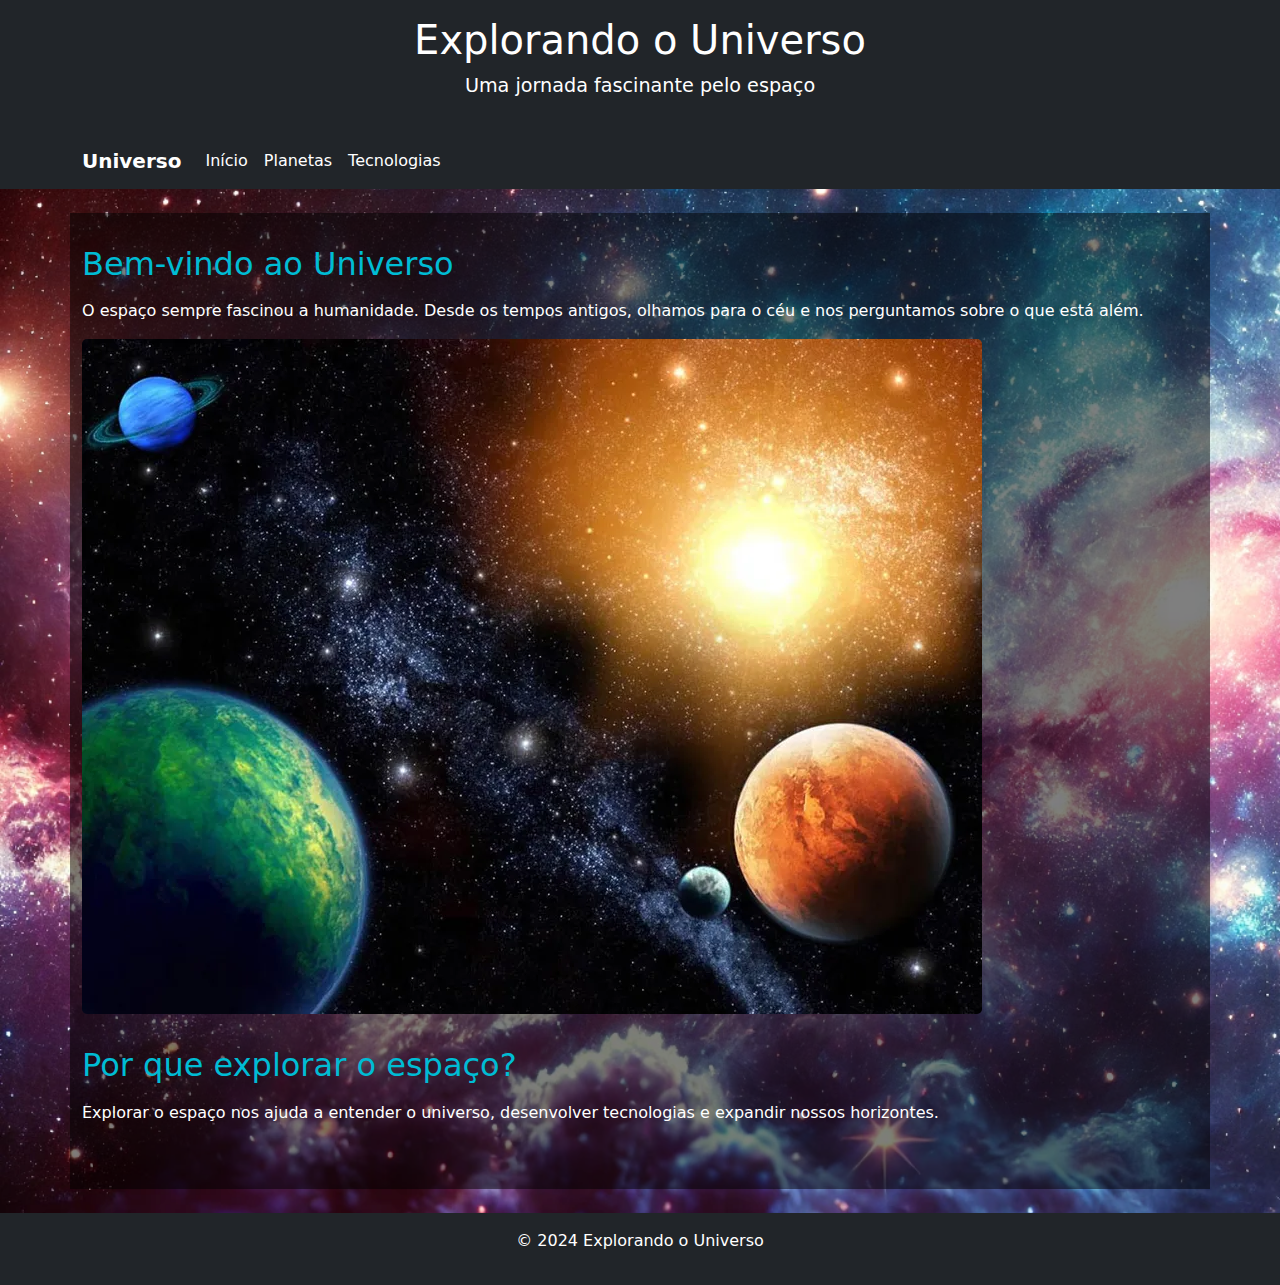
<file: index.html>
<!DOCTYPE html>
<html lang="en">
<head>
    <meta charset="UTF-8">
    <meta name="viewport" content="width=device-width, initial-scale=1.0">
    <title>Explorando o Universo</title>
    <link rel="stylesheet" href="/styles/style.css">
    <link href="https://cdn.jsdelivr.net/npm/bootstrap@5.3.0-alpha1/dist/css/bootstrap.min.css" rel="stylesheet">
</head>
<body>
    <header class="bg-dark text-white text-center py-3">
        <h1>Explorando o Universo</h1>
        <p>Uma jornada fascinante pelo espaço</p>
    </header>
    <nav class="navbar navbar-expand-lg navbar-dark bg-dark">
        <div class="container">
            <a class="navbar-brand" href="#">Universo</a>
            <button class="navbar-toggler" type="button" data-bs-toggle="collapse" data-bs-target="#navbarNav">
                <span class="navbar-toggler-icon"></span>
            </button>
            <div class="collapse navbar-collapse" id="navbarNav">
                <ul class="navbar-nav">
                    <li class="nav-item"><a class="nav-link" href="index.html">Início</a></li>
                    <li class="nav-item"><a class="nav-link" href="planets.html">Planetas</a></li>
                    <li class="nav-item"><a class="nav-link" href="technology.html">Tecnologias</a></li>
                </ul>
            </div>
        </div>
    </nav>
    <main class="container my-4">
        <section>
            <h2>Bem-vindo ao Universo</h2>
            <p>O espaço sempre fascinou a humanidade. Desde os tempos antigos, olhamos para o céu e nos perguntamos sobre o que está além.</p>
            <img src="assets/sistemasolar.jpg" class="img-fluid" alt="Imagem do espaço">
        </section>
        <section>
            <h2>Por que explorar o espaço?</h2>
            <p>Explorar o espaço nos ajuda a entender o universo, desenvolver tecnologias e expandir nossos horizontes.</p>
        </section>
    </main>
    <footer class="bg-dark text-white text-center py-3">
        <p>&copy; 2024 Explorando o Universo</p>
    </footer>
    <script src="https://cdn.jsdelivr.net/npm/bootstrap@5.3.0-alpha1/dist/js/bootstrap.bundle.min.js"></script>
</body>
</html>
</file>
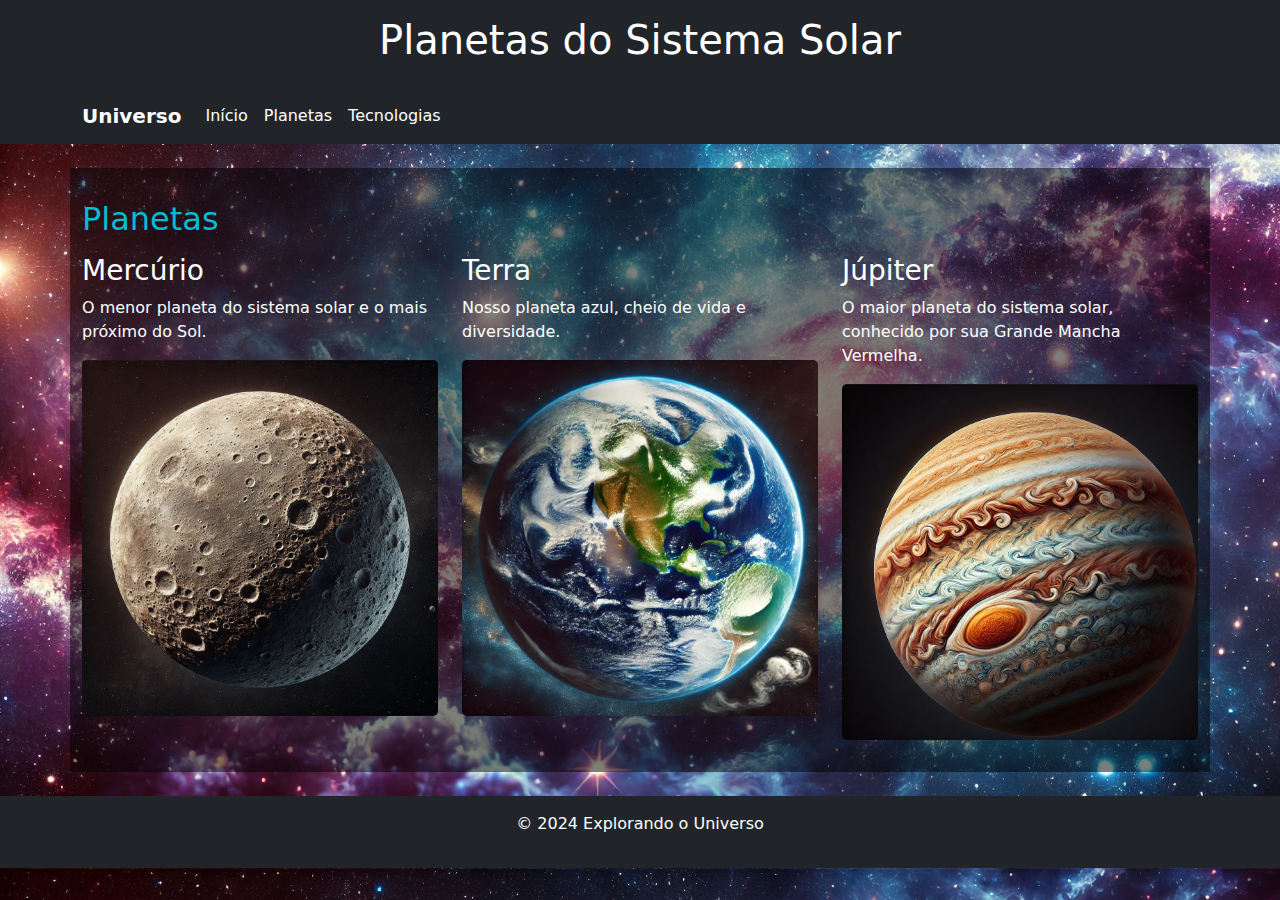
<file: planets.html>
<!DOCTYPE html>
<html lang="en">
<head>
    <meta charset="UTF-8">
    <meta name="viewport" content="width=device-width, initial-scale=1.0">
    <title>Planetas</title>
    <link rel="stylesheet" href="/styles/style.css">
    <link href="https://cdn.jsdelivr.net/npm/bootstrap@5.3.0-alpha1/dist/css/bootstrap.min.css" rel="stylesheet">
</head>

<body>
    <header class="bg-dark text-white text-center py-3">
        <h1>Planetas do Sistema Solar</h1>
    </header>
    <nav class="navbar navbar-expand-lg navbar-dark bg-dark">
        <div class="container">
            <a class="navbar-brand" href="#">Universo</a>
            <button class="navbar-toggler" type="button" data-bs-toggle="collapse" data-bs-target="#navbarNav">
                <span class="navbar-toggler-icon"></span>
            </button>
            <div class="collapse navbar-collapse" id="navbarNav">
                <ul class="navbar-nav">
                    <li class="nav-item"><a class="nav-link" href="index.html">Início</a></li>
                    <li class="nav-item"><a class="nav-link" href="planets.html">Planetas</a></li>
                    <li class="nav-item"><a class="nav-link" href="technology.html">Tecnologias</a></li>
                </ul>
            </div>
        </div>
    </nav>

    <main class="container my-4">
        <h2>Planetas</h2>
        <div class="row">
            <div class="col-md-4">
                <h3>Mercúrio</h3>
                <p>O menor planeta do sistema solar e o mais próximo do Sol.</p>
                <img src="assets/mercurio.jpg" class="img-fluid" alt="Mercúrio">
            </div>
            <div class="col-md-4">
                <h3>Terra</h3>
                <p>Nosso planeta azul, cheio de vida e diversidade.</p>
                <img src="assets/terra.jpg" class="img-fluid" alt="Terra">
            </div>
            <div class="col-md-4">
                <h3>Júpiter</h3>
                <p>O maior planeta do sistema solar, conhecido por sua Grande Mancha Vermelha.</p>
                <img src="assets/jupiter.jpg" class="img-fluid" alt="Júpiter">
            </div>
        </div>
    </main>

    <footer class="bg-dark text-white text-center py-3">
        <p>&copy; 2024 Explorando o Universo</p>
    </footer>

    <script src="https://cdn.jsdelivr.net/npm/bootstrap@5.3.0-alpha1/dist/js/bootstrap.bundle.min.js"></script>
</body>
</html>
</file>
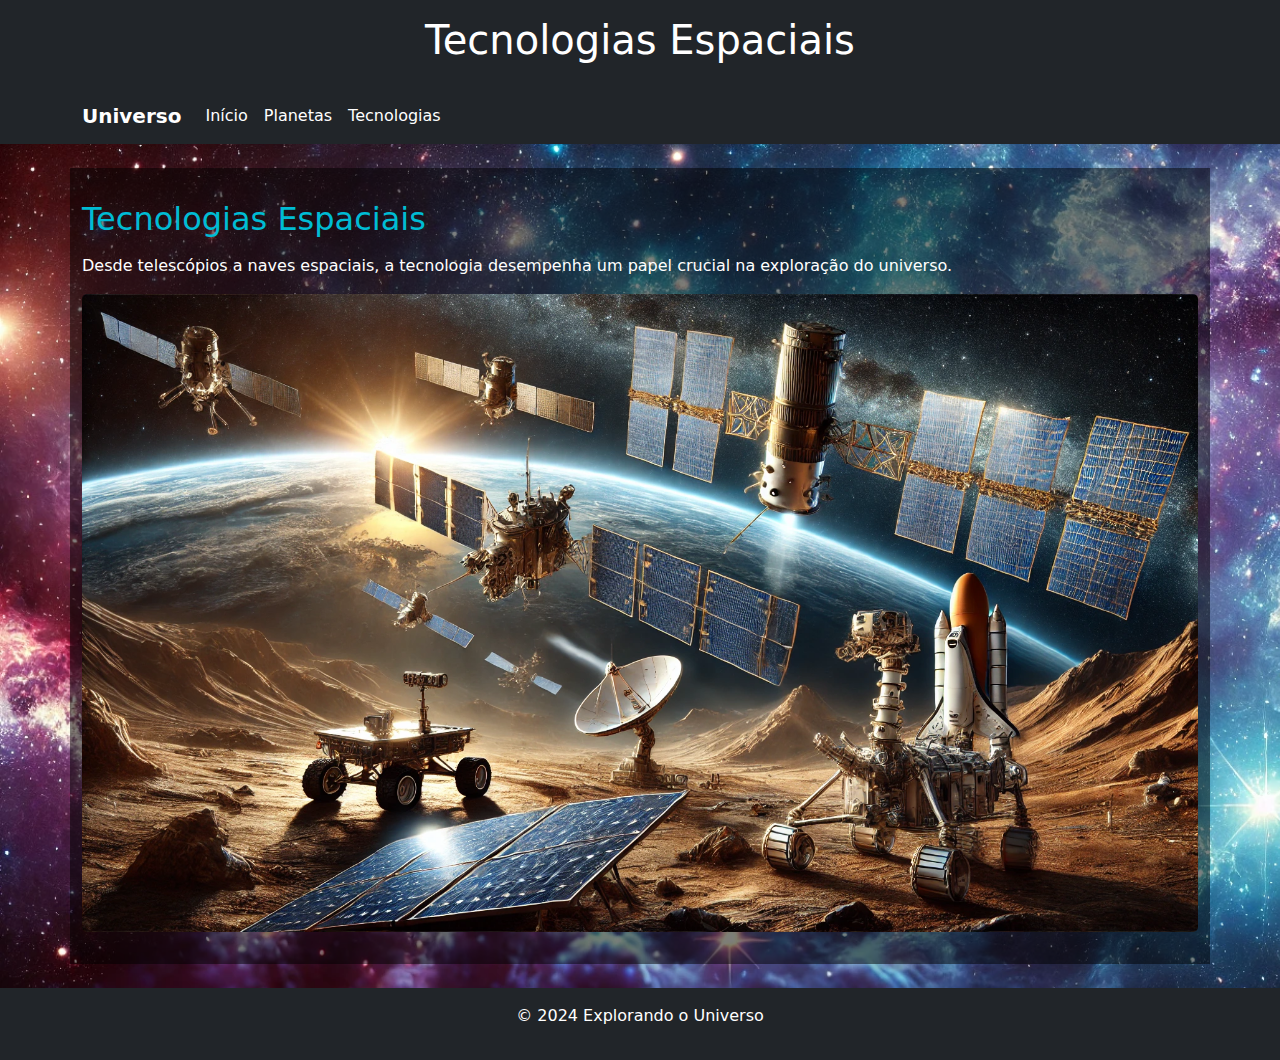
<file: technology.html>
<!DOCTYPE html>
<html lang="en">
<head>
    <meta charset="UTF-8">
    <meta name="viewport" content="width=device-width, initial-scale=1.0">
    <title>Tecnologias Espaciais</title>
    <link rel="stylesheet" href="/styles/style.css">
    <link href="https://cdn.jsdelivr.net/npm/bootstrap@5.3.0-alpha1/dist/css/bootstrap.min.css" rel="stylesheet">
</head>
<body>
    <header class="bg-dark text-white text-center py-3">
        <h1>Tecnologias Espaciais</h1>
    </header>
    <nav class="navbar navbar-expand-lg navbar-dark bg-dark">
        <div class="container">
            <a class="navbar-brand" href="#">Universo</a>
            <button class="navbar-toggler" type="button" data-bs-toggle="collapse" data-bs-target="#navbarNav">
                <span class="navbar-toggler-icon"></span>
            </button>
            <div class="collapse navbar-collapse" id="navbarNav">
                <ul class="navbar-nav">
                    <li class="nav-item"><a class="nav-link" href="index.html">Início</a></li>
                    <li class="nav-item"><a class="nav-link" href="planets.html">Planetas</a></li>
                    <li class="nav-item"><a class="nav-link" href="technology.html">Tecnologias</a></li>
                </ul>
            </div>
        </div>
    </nav>
    <main class="container my-4">
        <h2>Tecnologias Espaciais</h2>
        <p>Desde telescópios a naves espaciais, a tecnologia desempenha um papel crucial na exploração do universo.</p>
        <img src="assets/tecnologia.jpg" class="img-fluid" alt="Tecnologia espacial">
    </main>
    <footer class="bg-dark text-white text-center py-3">
        <p>&copy; 2024 Explorando o Universo</p>
    </footer>
    <script src="https://cdn.jsdelivr.net/npm/bootstrap@5.3.0-alpha1/dist/js/bootstrap.bundle.min.js"></script>
</body>
</html>
</file>
<file: styles/style.css>
/* Reset básico */
* {
    margin: 0;
    padding: 0;
    box-sizing: border-box;
}

/* Definições gerais */
body {
    font-family: Arial, sans-serif;
    line-height: 1.6;
    background-image: url('/assets/universo.jpg'); /* Background do site */
    background-size: cover;
    color: white;
}

/* Header */
header {
    background-color: rgba(0, 0, 0, 0.7);
    color: white;
    text-align: center;
    padding: 2rem 0;
}

header h1 {
    font-size: 2.5rem;
    margin-bottom: 0.5rem;
}

header p {
    font-size: 1.2rem;
}

/* Navbar */
.navbar {
    background-color: rgba(0, 0, 0, 0.8);
}

.navbar-brand, .nav-link {
    color: white !important;
    font-weight: bold;
}

.nav-link:hover {
    color: #00bcd4 !important;
}

/* Main */
main {
    padding: 2rem;
    background-color: rgba(0, 0, 0, 0.5); /* Fundo translúcido para melhorar legibilidade */
}

main section {
    margin-bottom: 2rem;
}

main h2 {
    color: #00bcd4;
    margin-bottom: 1rem;
}


main p, main h3 {
    color: white;
}

main img {
    max-width: 100%;
    height: auto;
    border-radius: 5px;
}

/* Footer */
footer {
    background-color: rgba(0, 0, 0, 0.8);
    color: white;
    text-align: center;
    padding: 1rem 0;
}

/* Responsividade */
@media (max-width: 768px) {
    header h1 {
        font-size: 2rem;
    }

    header p {
        font-size: 1rem;
    }
}

@media (max-width: 480px) {
    header h1 {
        font-size: 1.5rem;
    }

    header p {
        font-size: 0.9rem;
    }

    main h2 {
        font-size: 1.2rem;
    }
}
</file>
